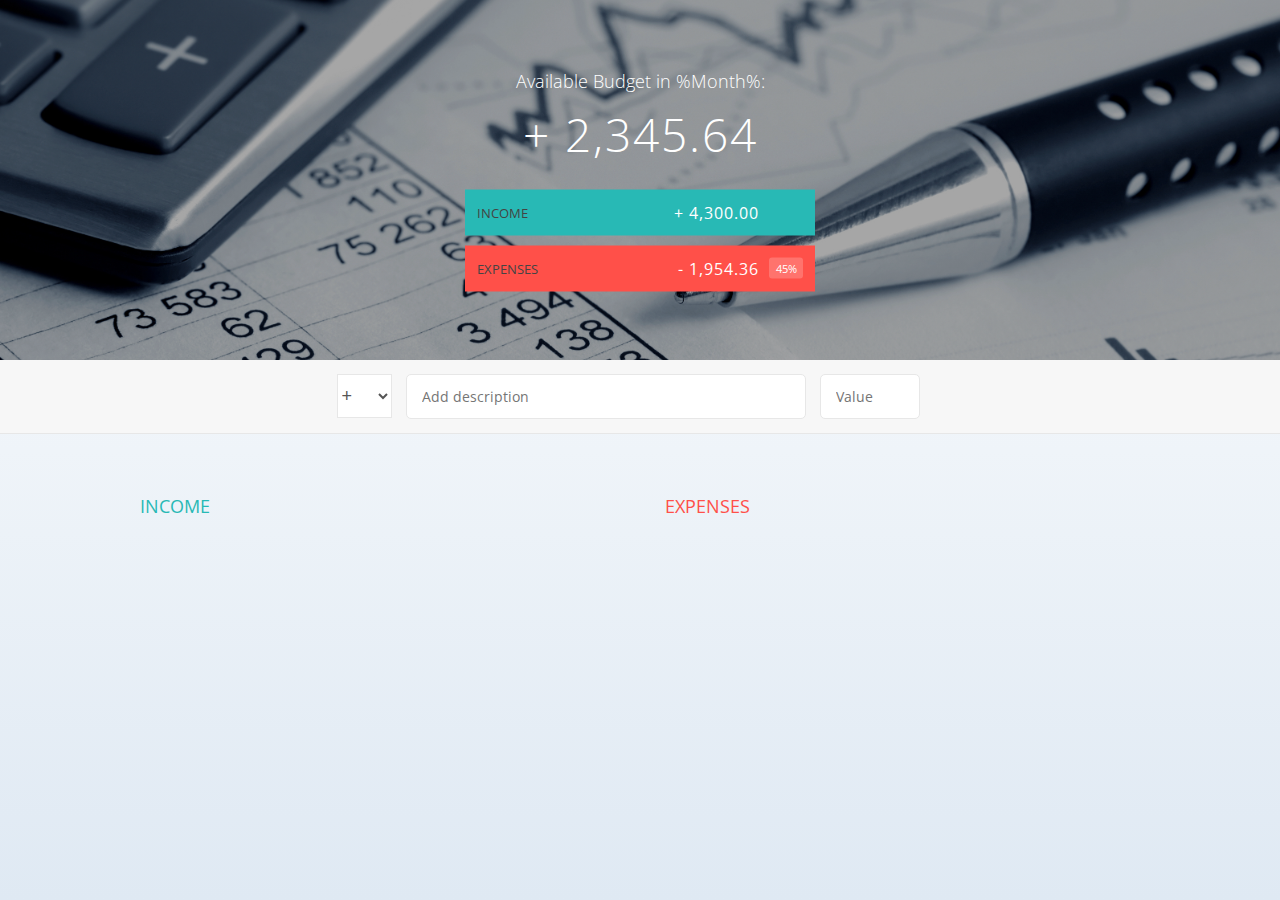
<file: Budget Planning App/index.html>
<!DOCTYPE html>
<html lang="en">
    <head>
        <meta charset="UTF-8">
        <link href="https://fonts.googleapis.com/css?family=Open+Sans:100,300,400,600" rel="stylesheet" type="text/css">
        <link href="http://code.ionicframework.com/ionicons/2.0.1/css/ionicons.min.css" rel="stylesheet" type="text/css">
        <link type="text/css" rel="stylesheet" href="style.css">
        <title>Budgety</title>
    </head>
    <body>
        
        <div class="top">
            <div class="budget">
                <div class="budget__title">
                    Available Budget in <span class="budget__title--month">%Month%</span>:
                </div>
                
                <div class="budget__value">+ 2,345.64</div>
                
                <div class="budget__income clearfix">
                    <div class="budget__income--text">Income</div>
                    <div class="right">
                        <div class="budget__income--value">+ 4,300.00</div>
                        <div class="budget__income--percentage">&nbsp;</div>
                    </div>
                </div>
                
                <div class="budget__expenses clearfix">
                    <div class="budget__expenses--text">Expenses</div>
                    <div class="right clearfix">
                        <div class="budget__expenses--value">- 1,954.36</div>
                        <div class="budget__expenses--percentage">45%</div>
                    </div>
                </div>
            </div>
        </div>
        
        
        
        <div class="bottom">
            <div class="add">
                <div class="add__container">
                    <select class="add__type">
                        <option value="inc" selected>+</option>
                        <option value="exp">-</option>
                    </select>
                    <input type="text" class="add__description" placeholder="Add description">
                    <input type="number" class="add__value" placeholder="Value">
                    <button class="add__btn"><i class="ion-ios-checkmark-outline"></i></button>
                </div>
            </div>
            
            <div class="container clearfix">
                <div class="income">
                    <h2 class="icome__title">Income</h2>
                    
                    <div class="income__list">
                       
                        <!--
                        <div class="item clearfix" id="income-0">
                            <div class="item__description">Salary</div>
                            <div class="right clearfix">
                                <div class="item__value">+ 2,100.00</div>
                                <div class="item__delete">
                                    <button class="item__delete--btn"><i class="ion-ios-close-outline"></i></button>
                                </div>
                            </div>
                        </div>
                        
                        <div class="item clearfix" id="income-1">
                            <div class="item__description">Sold car</div>
                            <div class="right clearfix">
                                <div class="item__value">+ 1,500.00</div>
                                <div class="item__delete">
                                    <button class="item__delete--btn"><i class="ion-ios-close-outline"></i></button>
                                </div>
                            </div>
                        </div>
                        -->
                        
                    </div>
                </div>
                
                
                
                <div class="expenses">
                    <h2 class="expenses__title">Expenses</h2>
                    
                    <div class="expenses__list">
                       
                        <!--
                        <div class="item clearfix" id="expense-0">
                            <div class="item__description">Apartment rent</div>
                            <div class="right clearfix">
                                <div class="item__value">- 900.00</div>
                                <div class="item__percentage">21%</div>
                                <div class="item__delete">
                                    <button class="item__delete--btn"><i class="ion-ios-close-outline"></i></button>
                                </div>
                            </div>
                        </div>

                        <div class="item clearfix" id="expense-1">
                            <div class="item__description">Grocery shopping</div>
                            <div class="right clearfix">
                                <div class="item__value">- 435.28</div>
                                <div class="item__percentage">10%</div>
                                <div class="item__delete">
                                    <button class="item__delete--btn"><i class="ion-ios-close-outline"></i></button>
                                </div>
                            </div>
                        </div>
                        -->
                        
                    </div>
                </div>
            </div>
            
            
        </div>
        
        <script src="app.js"></script>
    </body>
</html>
</file>
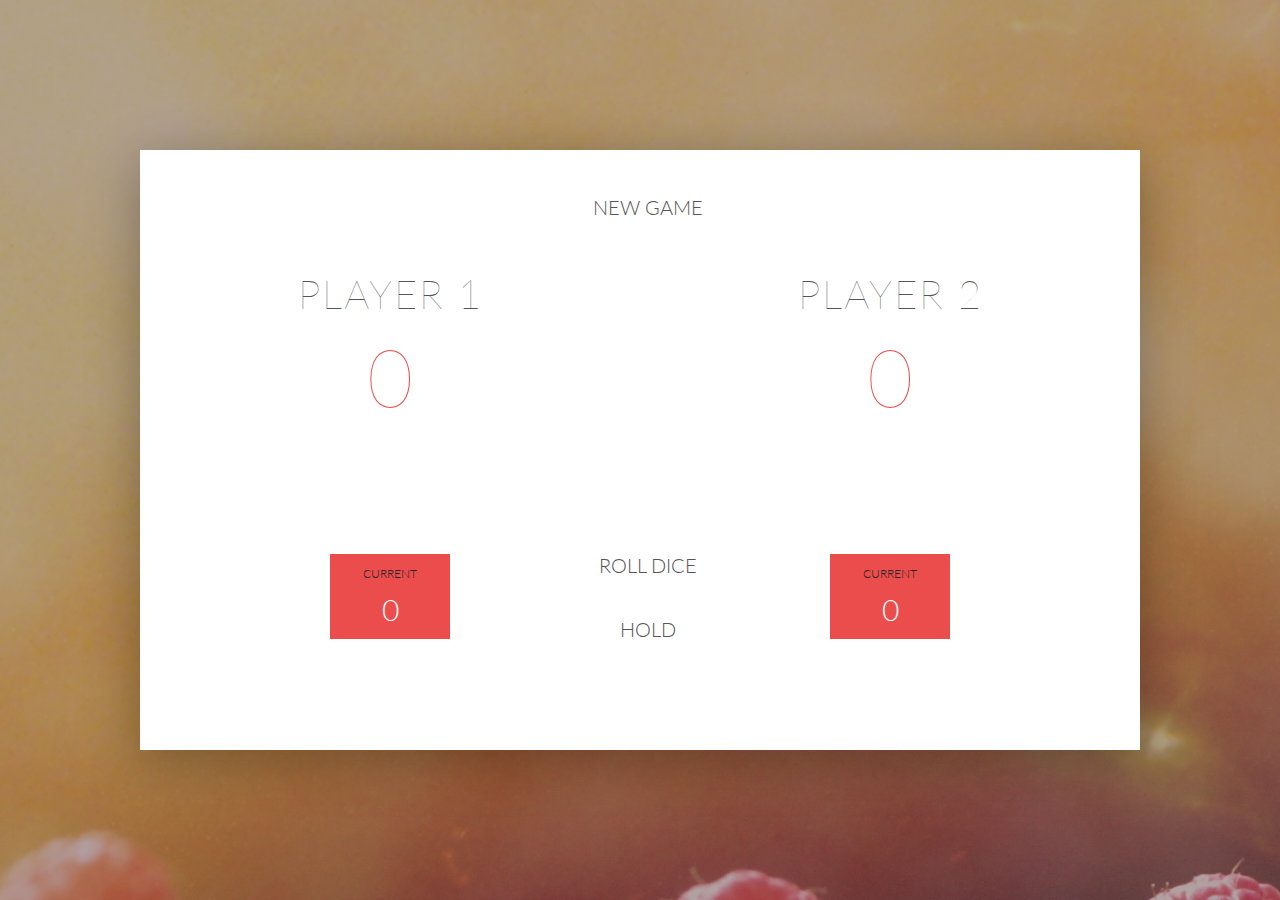
<file: Dice-Game/mini-game/index.html>
<!DOCTYPE html>
<html lang="en">
    <head>
        <meta charset="UTF-8">
        <link href="https://fonts.googleapis.com/css?family=Lato:100,300,600" rel="stylesheet" type="text/css">
        <link href="http://code.ionicframework.com/ionicons/2.0.1/css/ionicons.min.css" rel="stylesheet" type="text/css">
        <link type="text/css" rel="stylesheet" href="style.css">
        
        <title>Dice Game</title>
    </head>

    <body>
        <div class="wrapper clearfix">
            <div class="player-0-panel">
                <div class="player-name" id="name-0">Player 1</div>
                <div class="player-score" id="score-0">43</div>
                <div class="player-current-box">
                    <div class="player-current-label">Current</div>
                    <div class="player-current-score" id="current-0">11</div>
                </div>
            </div>
            
            <div class="player-1-panel">
                <div class="player-name" id="name-1">Player 2</div>
                <div class="player-score" id="score-1">72</div>
                <div class="player-current-box">
                    <div class="player-current-label">Current</div>
                    <div class="player-current-score" id="current-1">0</div>
                </div>
            </div>
            
            <button class="btn-new"><i class="ion-ios-plus-outline"></i>New game</button>
            <button class="btn-new" id="btn-txt"></button>
            <button class="btn-roll"><i class="ion-ios-loop"></i>Roll dice</button>
            <button class="btn-hold"><i class="ion-ios-download-outline"></i>Hold</button>
            
            <img src="dice-5.png" alt="Dice" class="dice">
        </div>
        
        <script src="app.js"></script>
    </body>
</html>
</file>
<file: Budget Planning App/style.css>
/**********************************************
*** GENERAL
**********************************************/

* {
    margin: 0;
    padding: 0;
    box-sizing: border-box;
}

.clearfix::after {
    content: "";
    display: table;
    clear: both;
}

body {
    color: #555;
    font-family: Open Sans;
    font-size: 16px;
    position: relative;
    height: 100vh;
    font-weight: 400;
    background: #ECE9E6;  /* fallback for old browsers */
    background-image: linear-gradient(to top, #dfe9f3 0%, white 100%);
    
    /* background-image: linear-gradient(to top, #e6e9f0 0%, #eef1f5 100%);
     */

}

.right { float: right; }
.red { color: #FF5049 !important; }
.red-focus:focus { border: 1px solid #FF5049 !important; }

/**********************************************
*** TOP PART
**********************************************/

.top {
    height: 40vh;
    background-image: linear-gradient(rgba(0, 0, 0, 0.35), rgba(0, 0, 0, 0.35)), url(back-1.jpg);
    background-size: cover;
    background-position: center;
    position: relative;
}

.budget {
    position: absolute;
    width: 350px;
    top: 50%;
    left: 50%;
    transform: translate(-50%, -50%);
    color: #fff;
}

.budget__title {
    font-size: 18px;
    text-align: center;
    margin-bottom: 10px;
    font-weight: 300;
}

.budget__value {
    font-weight: 300;
    font-size: 46px;
    text-align: center;
    margin-bottom: 25px;
    letter-spacing: 2px;
}

.budget__income,
.budget__expenses {
    padding: 12px;
    text-transform: uppercase;
}

.budget__income {
    margin-bottom: 10px;
    background-color: #28B9B5;
}

.budget__expenses {
    background-color: #FF5049;
}

.budget__income--text,
.budget__expenses--text {
    float: left;
    font-size: 13px;
    color: #444;
    margin-top: 2px;
}

.budget__income--value,
.budget__expenses--value {
    letter-spacing: 1px;
    float: left;
}

.budget__income--percentage,
.budget__expenses--percentage {
    float: left;
    width: 34px;
    font-size: 11px;
    padding: 3px 0;
    margin-left: 10px;
}

.budget__expenses--percentage {
    background-color: rgba(255, 255, 255, 0.2);
    text-align: center;
    border-radius: 3px;
}


/**********************************************
*** BOTTOM PART
**********************************************/

/***** FORM *****/
.add {
    padding: 14px;
    border-bottom: 1px solid #e7e7e7;
    background-color: #f7f7f7;
}

.add__container {
    margin: 0 auto;
    text-align: center;
}

.add__type {
    width: 55px;
    border: 1px solid #e7e7e7;
    height: 44px;
    font-size: 18px;
    color: inherit;
    background-color: #fff;
    margin-right: 10px;
    font-weight: 300;
    transition: border 0.3s;
}

.add__description,
.add__value {
    border: 1px solid #e7e7e7;
    background-color: #fff;
    color: inherit;
    font-family: inherit;
    font-size: 14px;
    padding: 12px 15px;
    margin-right: 10px;
    border-radius: 5px;
    transition: border 0.3s;
}

.add__description { width: 400px;}
.add__value { width: 100px;}

.add__btn {
    font-size: 35px;
    background: none;
    border: none;
    color: #28B9B5;
    cursor: pointer;
    display: inline-block;
    vertical-align: middle;
    line-height: 1.1;
    margin-left: 10px;
}

.add__btn:active { transform: translateY(2px); }

.add__type:focus,
.add__description:focus,
.add__value:focus {
    outline: none;
    border: 1px solid #28B9B5;
}

.add__btn:focus { outline: none; }

/***** LISTS *****/
.container {
    width: 1000px;
    margin: 60px auto;
}

.income {
    float: left;
    width: 475px;
    margin-right: 50px;
}

.expenses {
    float: left;
    width: 475px;
}

h2 {
    text-transform: uppercase;
    font-size: 18px;
    font-weight: 400;
    margin-bottom: 15px;
}

.icome__title { color: #28B9B5; }
.expenses__title { color: #FF5049; }

.item {
    padding: 13px;
    border-bottom: 1px solid #e7e7e7;
}

.item:first-child { border-top: 1px solid #e7e7e7; }
.item:nth-child(even) { background-color: #f7f7f7; }

.item__description {
    float: left;
}

.item__value {
    float: left;
    transition: transform 0.3s;
}

.item__percentage {
    float: left;
    margin-left: 20px;
    transition: transform 0.3s;
    font-size: 11px;
    background-color: #FFDAD9;
    padding: 3px;
    border-radius: 3px;
    width: 32px;
    text-align: center;
}

.income .item__value,
.income .item__delete--btn {
    color: #28B9B5;
}

.expenses .item__value,
.expenses .item__percentage,
.expenses .item__delete--btn {
    color: #FF5049;
}


.item__delete {
    float: left;
}

.item__delete--btn {
    font-size: 22px;
    background: none;
    border: none;
    cursor: pointer;
    display: inline-block;
    vertical-align: middle;
    line-height: 1;
    display: none;
}

.item__delete--btn:focus { outline: none; }
.item__delete--btn:active { transform: translateY(2px); }

.item:hover .item__delete--btn { display: block; }
.item:hover .item__value { transform: translateX(-20px); }
.item:hover .item__percentage { transform: translateX(-20px); }


.unpaid {
    background-color: #FFDAD9 !important;
    cursor: pointer;
    color: #FF5049;

}

.unpaid .item__percentage { box-shadow: 0 2px 6px 0 rgba(0, 0, 0, 0.1); }
.unpaid:hover .item__description { font-weight: 900; }
</file>
<file: Dice-Game/mini-game/style.css>
/**********************************************
*** GENERAL
**********************************************/

* {
    margin: 0;
    padding: 0;
    box-sizing: border-box;
    
}

.clearfix::after {
    content: "";
    display: table;
    clear: both;
}

body {
    background-image: linear-gradient(rgba(62, 20, 20, 0.4), rgba(62, 20, 20, 0.4)), url(back.jpg);
    background-size: cover;
    background-position: center;
    font-family: Lato;
    font-weight: 300;
    position: relative;
    height: 100vh;
    color: #555;
}

.wrapper {
    width: 1000px;
    position: absolute;
    top: 50%;
    left: 50%;
    transform: translate(-50%, -50%);
    background-color: #fff;
    box-shadow: 0px 10px 50px rgba(0, 0, 0, 0.3);
    overflow: hidden;
}

.player-0-panel,
.player-1-panel {
    width: 50%;
    float: left;
    height: 600px;
    padding: 100px;
}



/**********************************************
*** PLAYERS
**********************************************/
#btn-txt {
    top: 5rem;
    padding: 0.5rem;
    color: red;
}

.player-name {
    font-size: 40px;
    text-align: center;
    text-transform: uppercase;
    letter-spacing: 2px;
    font-weight: 100;
    margin-top: 20px;
    margin-bottom: 10px;
    position: relative;
}

.player-score {
    text-align: center;
    font-size: 80px;
    font-weight: 100;
    color: #EB4D4D;
    margin-bottom: 130px;
}

.active { background-color: #f7f7f7; }
.active .player-name { font-weight: 300; }

.active .player-name::after {
    content: "\2022";
    font-size: 4rem;
    position: absolute;
    color: rgb(78, 223, 90);
    top: -2rem;
    right: 10px;
    
}

.player-current-box {
    background-color: #EB4D4D;
    color: #fff;
    width: 40%;
    margin: 0 auto;
    padding: 12px;
    text-align: center;
}

.player-current-label {
    text-transform: uppercase;
    margin-bottom: 10px;
    font-size: 12px;
    color: #222;
}

.player-current-score {
    font-size: 30px;
}

button {
    position: absolute;
    width: 200px;
    left: 50%;
    transform: translateX(-50%);
    color: #555;
    background: none;
    border: none;
    font-family: Lato;
    font-size: 20px;
    text-transform: uppercase;
    cursor: pointer;
    font-weight: 300;
    transition: background-color 0.3s, color 0.3s;
}

button:hover { font-weight: 600; }
button:hover i { margin-right: 20px; }

button:focus {
    outline: none;
}

i {
    color: #EB4D4D;
    display: inline-block;
    margin-right: 15px;
    font-size: 32px;
    line-height: 1;
    vertical-align: text-top;
    margin-top: -4px;
    transition: margin 0.3s;
}

.btn-new { top: 45px;}
.btn-roll { top: 403px;}
.btn-hold { top: 467px;}

.dice {
    position: absolute;
    left: 50%;
    top: 178px;
    transform: translateX(-50%);
    height: 100px;
    box-shadow: 0px 10px 60px rgba(0, 0, 0, 0.10);
}

.winner { background-color: #f7f7f7; }
.winner .player-name { font-weight: 300; color: #EB4D4D; }
</file>
